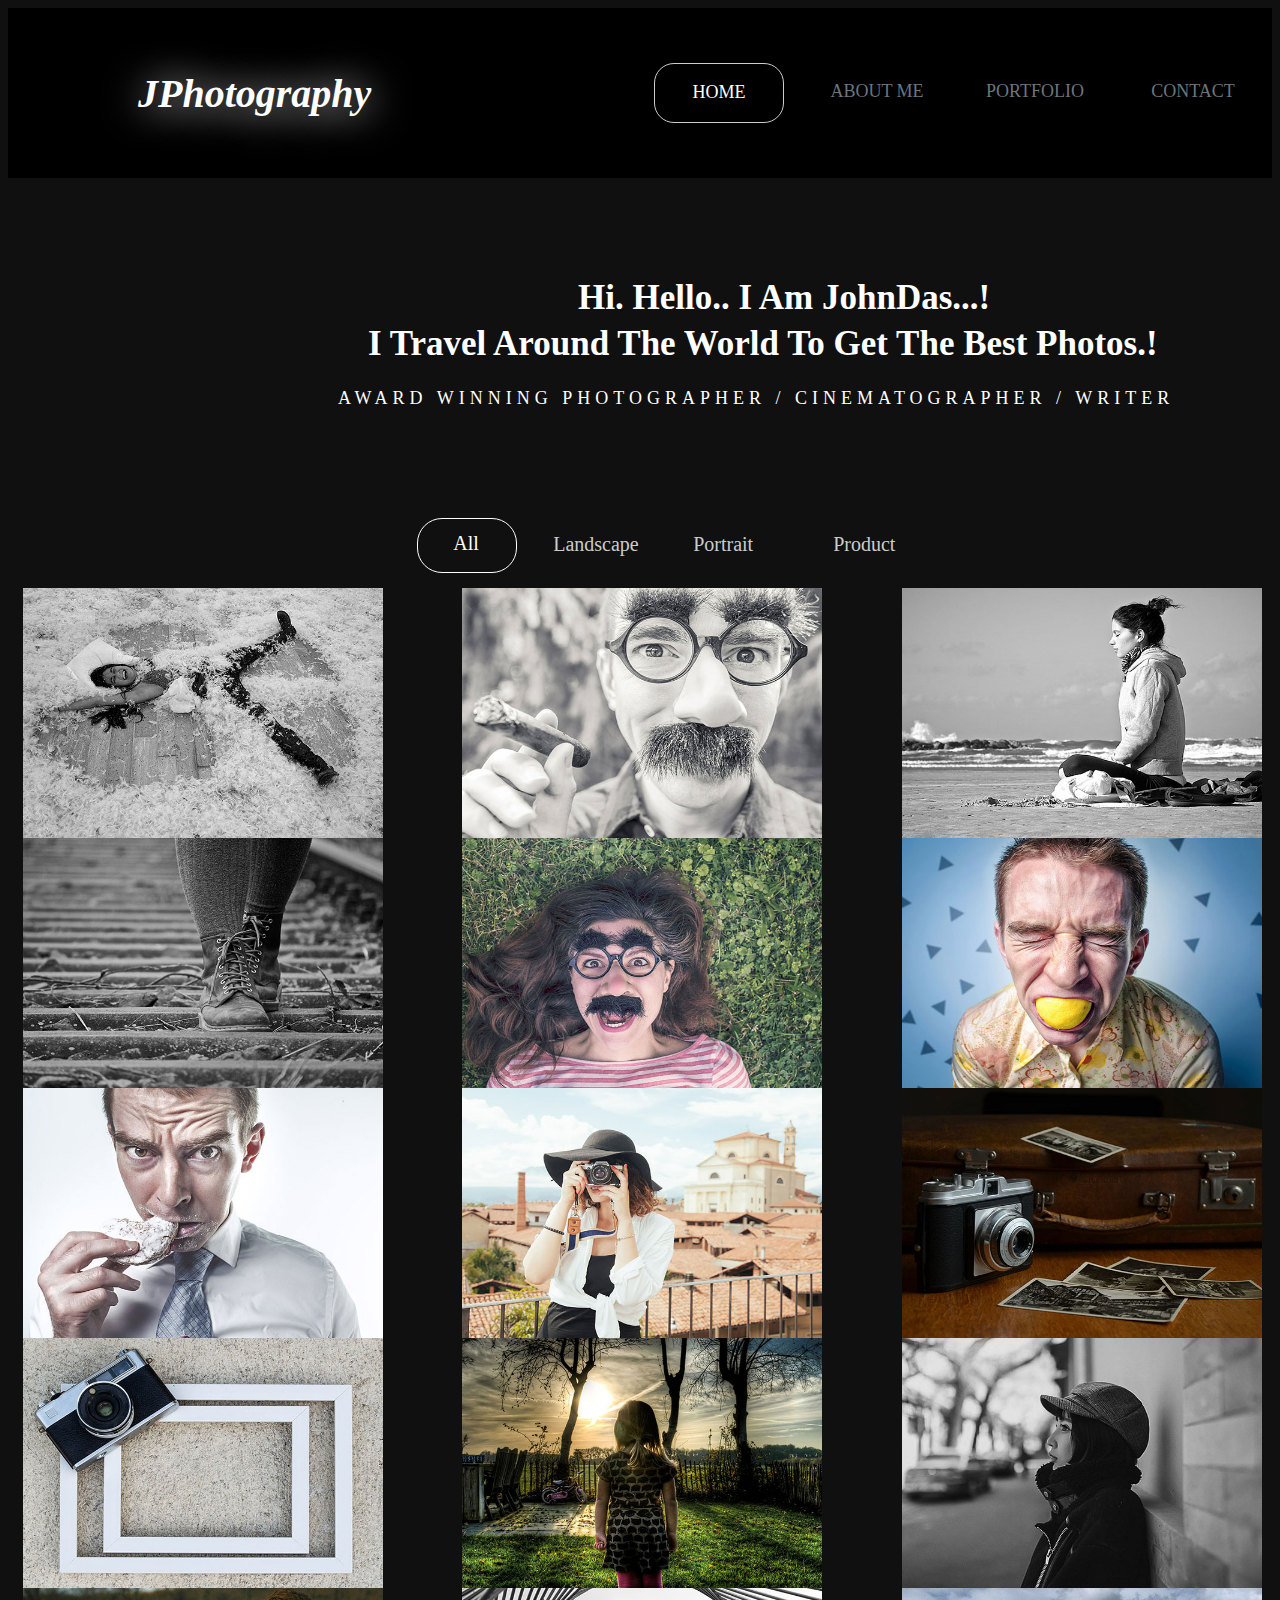
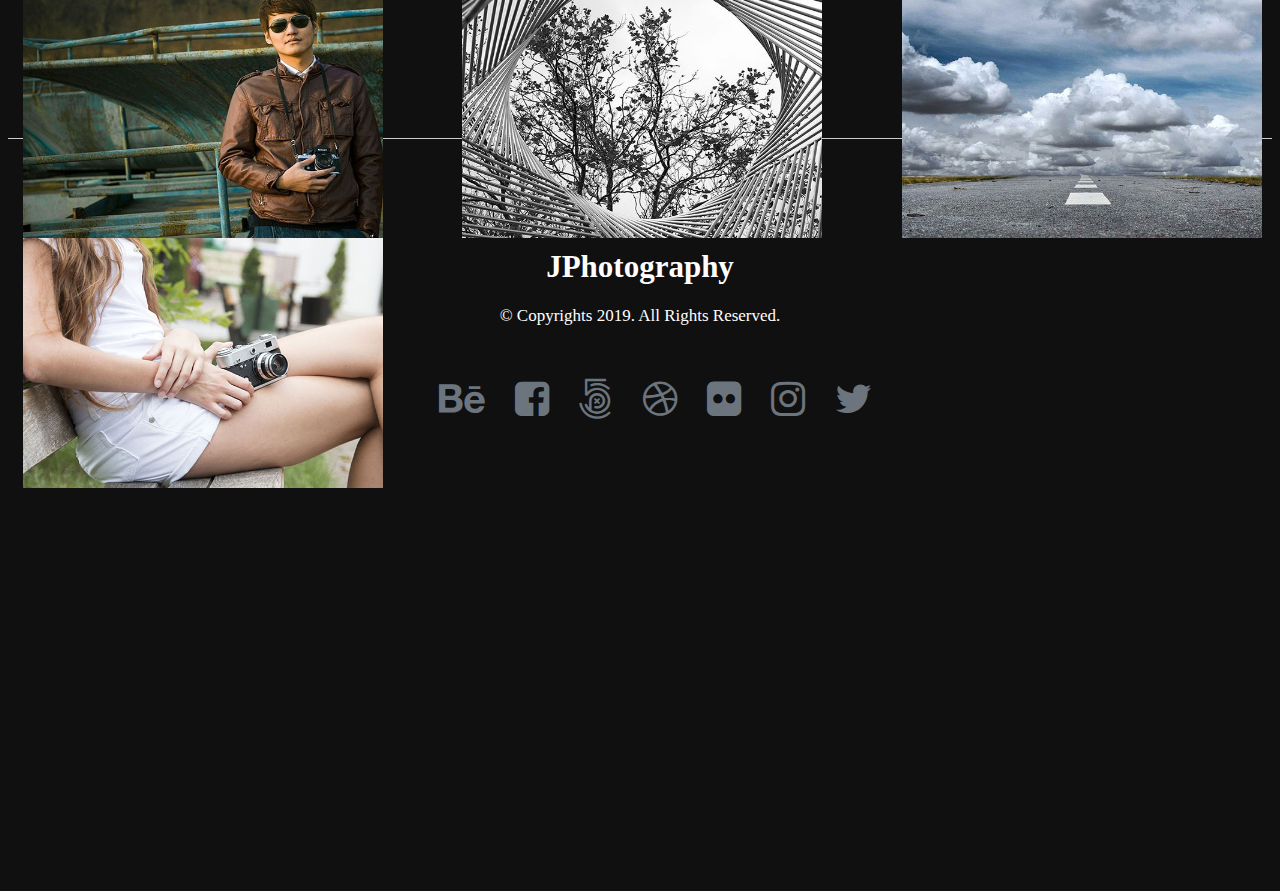
<file: index.html>
<html>
<head>
<link href="css/style5.css" rel="stylesheet"/>
<meta name="viewport" content="width=device-width, initial-scale=1">
<link rel="stylesheet" href="https://cdnjs.cloudflare.com/ajax/libs/font-awesome/4.7.0/css/font-awesome.min.css">
<meta name="viewport" content="width=device-width, initial-scale=1">
<link rel="stylesheet" href="https://cdnjs.cloudflare.com/ajax/libs/font-awesome/4.7.0/css/font-awesome.min.css">
<meta name="viewport" content="width=device-width, initial-scale=1">
<link rel="stylesheet" href="https://cdnjs.cloudflare.com/ajax/libs/font-awesome/4.7.0/css/font-awesome.min.css">
<meta name="viewport" content="width=device-width, initial-scale=1">
<link rel="stylesheet" href="https://cdnjs.cloudflare.com/ajax/libs/font-awesome/4.7.0/css/font-awesome.min.css">
<meta name="viewport" content="width=device-width, initial-scale=1">
<link rel="stylesheet" href="https://cdnjs.cloudflare.com/ajax/libs/font-awesome/4.7.0/css/font-awesome.min.css">
<meta name="viewport" content="width=device-width, initial-scale=1">
<link rel="stylesheet" href="https://cdnjs.cloudflare.com/ajax/libs/font-awesome/4.7.0/css/font-awesome.min.css">
<meta name="viewport" content="width=device-width, initial-scale=1">
<link rel="stylesheet" href="https://cdnjs.cloudflare.com/ajax/libs/font-awesome/4.7.0/css/font-awesome.min.css">





</head>
<body>
<div class="box1">
<div class="box2"><h1 class="h">JPhotography</h1></div>
<div class="box3">
<div class="box4">HOME</div>
<div class="box5">ABOUT ME</div>
<div class="box6">PORTFOLIO</div>
<div class="box7">CONTACT</div>
</div>
</div>
<div class="box8">
<h1 class="h1">Hi. Hello.. I Am JohnDas...!<br>	</h1>
<h1 class="h2">I Travel Around The World To Get The Best Photos.!</h1>
<p class="p1">AWARD WINNING PHOTOGRAPHER / CINEMATOGRAPHER / WRITER</p>
</div>
<div class="box9">
<div class="box10">All</div>
<div class="box11">Landscape</div>
<div class="box11">Portrait</div>
<div class="box11">Product</div> 
</div>
<div class="box12">
<div class="box13">
<img src="images/by-magdalena-roeseler.jpg" class="img">
<div class="box14">
<h1 class="h4">Happy Girl</h1>
</div>
</div>

<div class="box13">
<img src="images/cigar.jpg" class="img">
<div class="box14">
<h1 class="h4">The Sigar Man</h1>
</div>
</div>

<div class="box13">
<img src="images/yoga.jpg" class="img">
<div class="box14">
<h1 class="h4">Yoga/Meditation</h1>
</div>
</div>

<div class="box13">
<img src="images/shoes (1).jpg" class="img">
<div class="box14">
<h1 class="h4">Shoes On Track</h1>
</div>
</div>

<div class="box13">
<img src="images/grimace.jpg" class="img">
<div class="box14">
<h1 class="h4">Happy Facc Up</h1>
</div>
</div>

<div class="box13">
<img src="images/lemon.jpg" class="img">
<div class="box14">
<h1 class="h4">Lemon Face</h1>
</div>
</div>

<div class="box13">
<img src="images/hunger.jpg" class="img">
<div class="box14">
<h1 class="h4">Hunger Man</h1>
</div>
</div>

<div class="box13">
<img src="images/photographer-f.jpg" class="img">
<div class="box14">
<h1 class="h5">Photo By Photographer</h1>
</div>
</div>

<div class="box13">
<img src="images/camera.jpg" class="img">
<div class="box14">
<h1 class="h4">vintage Camera</h1>
</div>
</div>

<div class="box13">
<img src="images/frame.jpg" class="img">
<div class="box14">
<h1 class="h4">Camera Frame</h1>
</div>
</div>

<div class="box13">
<img src="images/girl-indark.jpg" class="img">
<div class="box14">
<h1 class="h4">Girl in Garden</h1>
</div>
</div>

<div class="box13">
<img src="images/woman.jpg" class="img">
<div class="box14">
<h1 class="h4">Girl Portrait B/W </h1>
</div>
</div>

<div class="box13">
<img src="images/photographer.jpg" class="img">
<div class="box14">
<h1 class="h4">Retro Photographer</h1>
</div>
</div>

<div class="box13">
<img src="images/nautre-view.jpg" class="img">
<div class="box14">
<h1 class="h4">Spiral View</h1>
</div>
</div>

<div class="box13">
<img src="images/way.jpg" class="img">
<div class="box14">
<h1 class="h4">Happy Clouds</h1>
</div>
</div>

<div class="box13">
<img src="images/girl-with-camera.jpg" class="img">
<div class="box14">
<h1 class="h4">Photographer Phose</h1>
</div>
</div>
</div>
<div class="box15"></div>
<div class="box16">
<h1 class="h6">JPhotography</h1>
<p class="p2">© Copyrights 2019. All Rights Reserved.</p>
</div>
<div class="box17"><i class="fa fa-behance"></i><i class="fa fa-facebook-square"></i><i class="fa fa-500px"></i><i class="fa fa-dribbble"></i><i class="fa fa-flickr"></i><i class="fa fa-instagram"></i><i class="fa fa-twitter"></i></div>
</body>
</html>
</file>
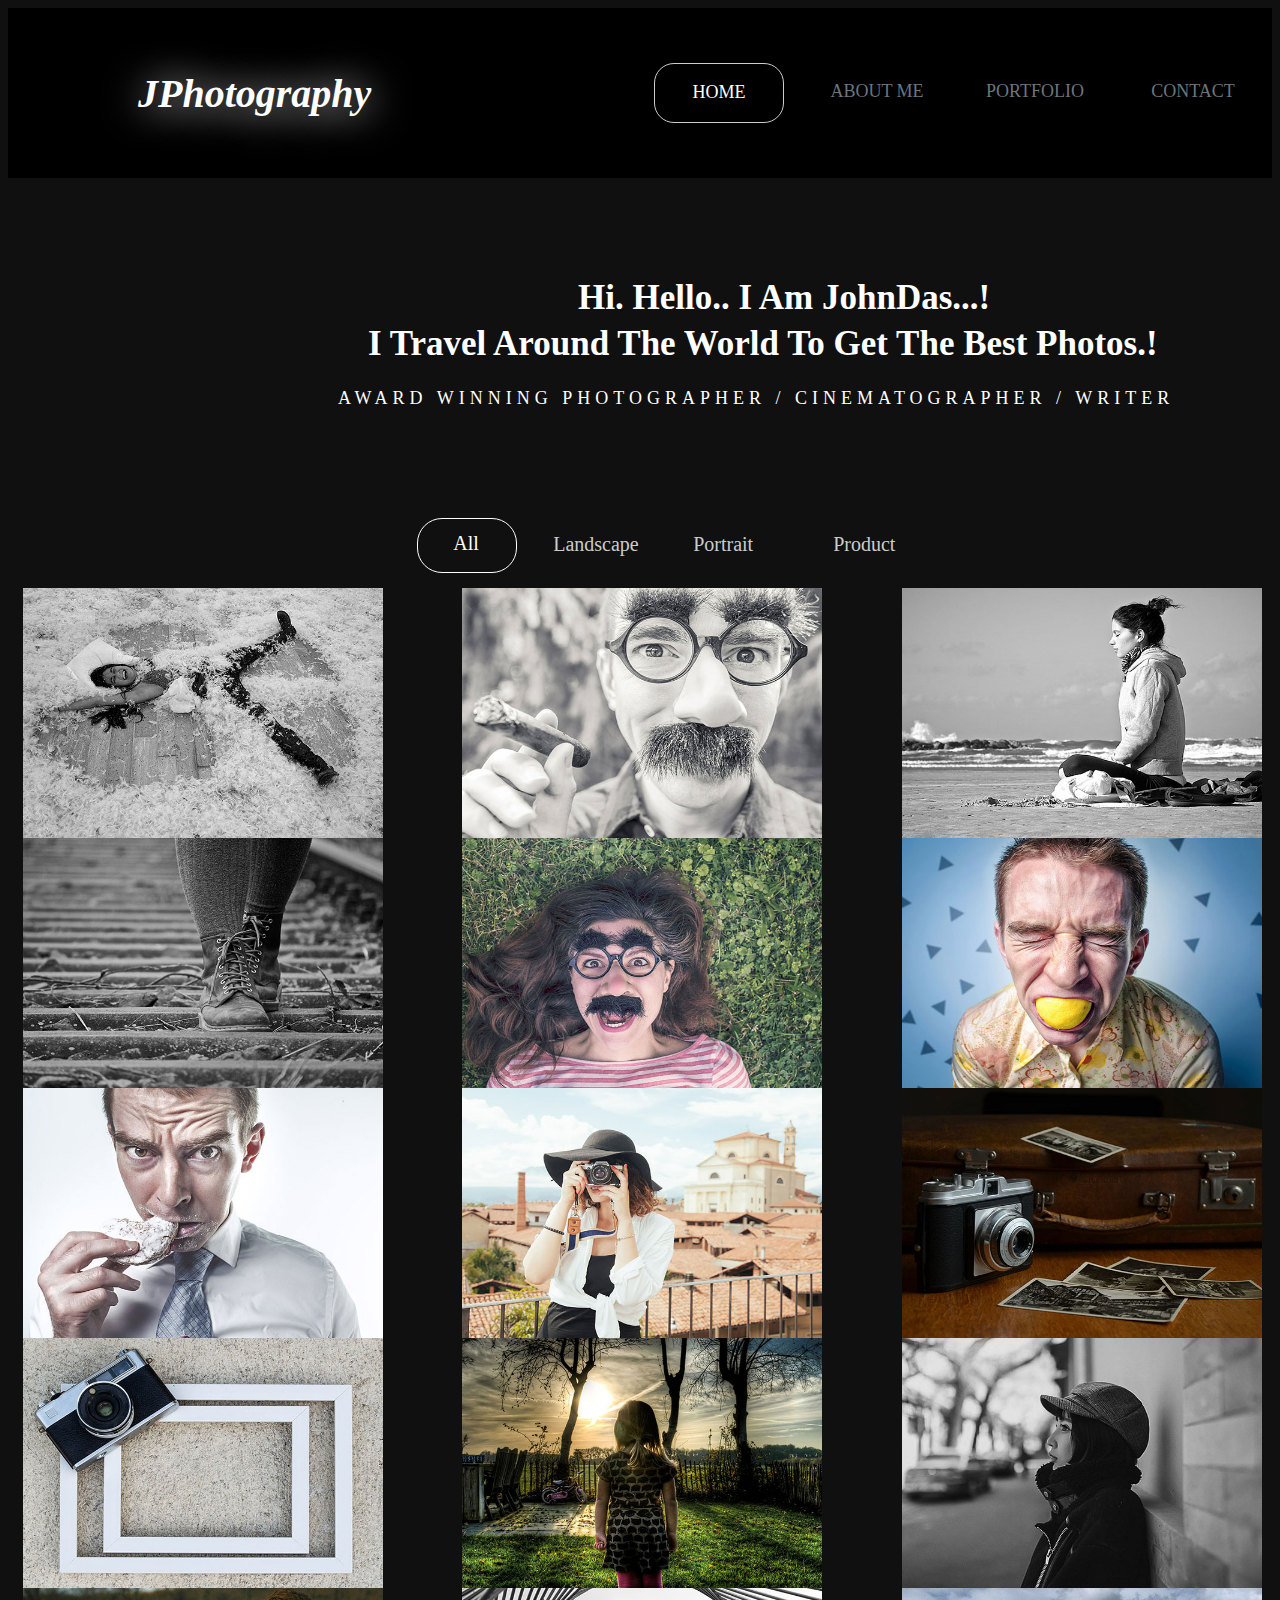
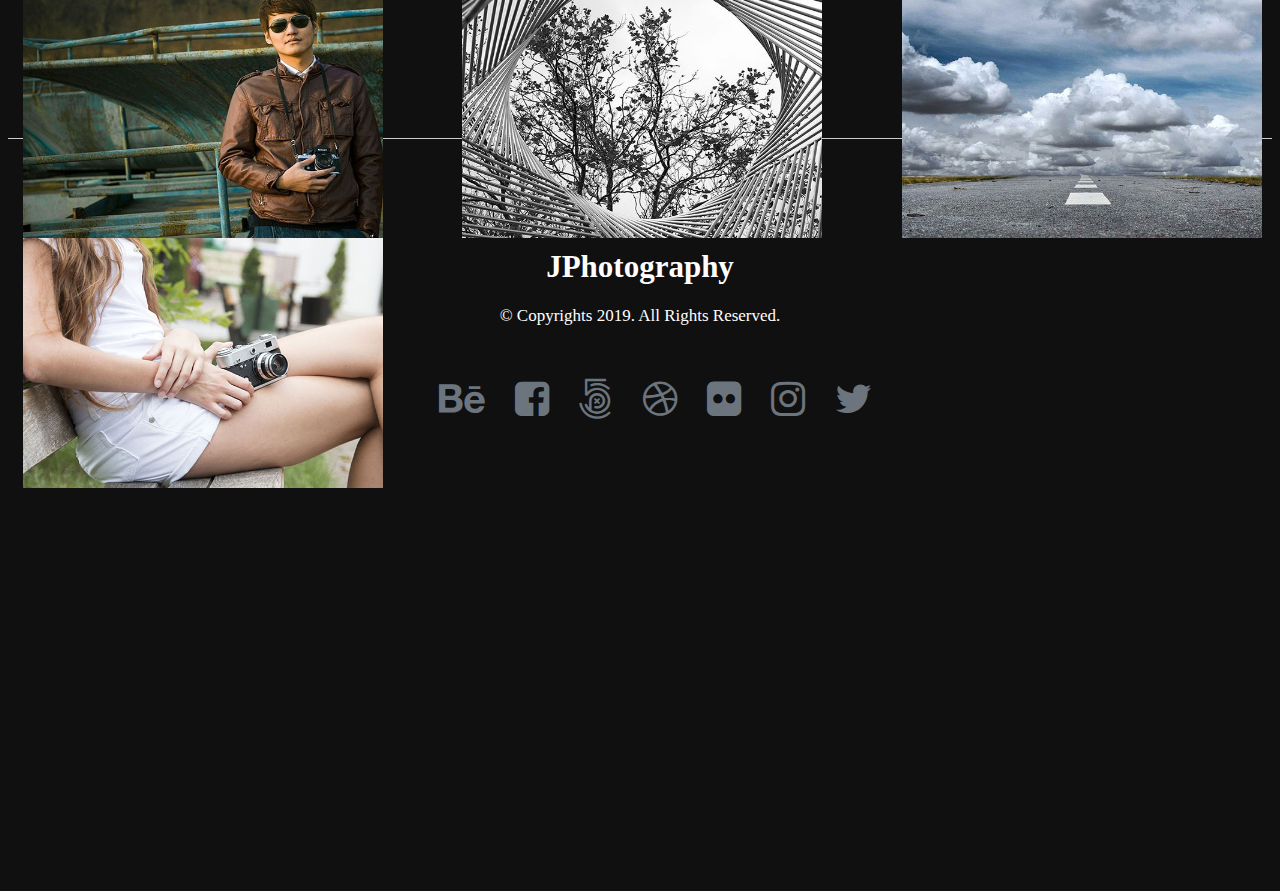
<file: photograph.html>
<html>
<head>
<link href="css/style5.css" rel="stylesheet"/>
<meta name="viewport" content="width=device-width, initial-scale=1">
<link rel="stylesheet" href="https://cdnjs.cloudflare.com/ajax/libs/font-awesome/4.7.0/css/font-awesome.min.css">
<meta name="viewport" content="width=device-width, initial-scale=1">
<link rel="stylesheet" href="https://cdnjs.cloudflare.com/ajax/libs/font-awesome/4.7.0/css/font-awesome.min.css">
<meta name="viewport" content="width=device-width, initial-scale=1">
<link rel="stylesheet" href="https://cdnjs.cloudflare.com/ajax/libs/font-awesome/4.7.0/css/font-awesome.min.css">
<meta name="viewport" content="width=device-width, initial-scale=1">
<link rel="stylesheet" href="https://cdnjs.cloudflare.com/ajax/libs/font-awesome/4.7.0/css/font-awesome.min.css">
<meta name="viewport" content="width=device-width, initial-scale=1">
<link rel="stylesheet" href="https://cdnjs.cloudflare.com/ajax/libs/font-awesome/4.7.0/css/font-awesome.min.css">
<meta name="viewport" content="width=device-width, initial-scale=1">
<link rel="stylesheet" href="https://cdnjs.cloudflare.com/ajax/libs/font-awesome/4.7.0/css/font-awesome.min.css">
<meta name="viewport" content="width=device-width, initial-scale=1">
<link rel="stylesheet" href="https://cdnjs.cloudflare.com/ajax/libs/font-awesome/4.7.0/css/font-awesome.min.css">





</head>
<body>
<div class="box1">
<div class="box2"><h1 class="h">JPhotography</h1></div>
<div class="box3">
<div class="box4">HOME</div>
<div class="box5">ABOUT ME</div>
<div class="box6">PORTFOLIO</div>
<div class="box7">CONTACT</div>
</div>
</div>
<div class="box8">
<h1 class="h1">Hi. Hello.. I Am JohnDas...!<br>	</h1>
<h1 class="h2">I Travel Around The World To Get The Best Photos.!</h1>
<p class="p1">AWARD WINNING PHOTOGRAPHER / CINEMATOGRAPHER / WRITER</p>
</div>
<div class="box9">
<div class="box10">All</div>
<div class="box11">Landscape</div>
<div class="box11">Portrait</div>
<div class="box11">Product</div> 
</div>
<div class="box12">
<div class="box13">
<img src="images/by-magdalena-roeseler.jpg" class="img">
<div class="box14">
<h1 class="h4">Happy Girl</h1>
</div>
</div>

<div class="box13">
<img src="images/cigar.jpg" class="img">
<div class="box14">
<h1 class="h4">The Sigar Man</h1>
</div>
</div>

<div class="box13">
<img src="images/yoga.jpg" class="img">
<div class="box14">
<h1 class="h4">Yoga/Meditation</h1>
</div>
</div>

<div class="box13">
<img src="images/shoes (1).jpg" class="img">
<div class="box14">
<h1 class="h4">Shoes On Track</h1>
</div>
</div>

<div class="box13">
<img src="images/grimace.jpg" class="img">
<div class="box14">
<h1 class="h4">Happy Facc Up</h1>
</div>
</div>

<div class="box13">
<img src="images/lemon.jpg" class="img">
<div class="box14">
<h1 class="h4">Lemon Face</h1>
</div>
</div>

<div class="box13">
<img src="images/hunger.jpg" class="img">
<div class="box14">
<h1 class="h4">Hunger Man</h1>
</div>
</div>

<div class="box13">
<img src="images/photographer-f.jpg" class="img">
<div class="box14">
<h1 class="h5">Photo By Photographer</h1>
</div>
</div>

<div class="box13">
<img src="images/camera.jpg" class="img">
<div class="box14">
<h1 class="h4">vintage Camera</h1>
</div>
</div>

<div class="box13">
<img src="images/frame.jpg" class="img">
<div class="box14">
<h1 class="h4">Camera Frame</h1>
</div>
</div>

<div class="box13">
<img src="images/girl-indark.jpg" class="img">
<div class="box14">
<h1 class="h4">Girl in Garden</h1>
</div>
</div>

<div class="box13">
<img src="images/woman.jpg" class="img">
<div class="box14">
<h1 class="h4">Girl Portrait B/W </h1>
</div>
</div>

<div class="box13">
<img src="images/photographer.jpg" class="img">
<div class="box14">
<h1 class="h4">Retro Photographer</h1>
</div>
</div>

<div class="box13">
<img src="images/nautre-view.jpg" class="img">
<div class="box14">
<h1 class="h4">Spiral View</h1>
</div>
</div>

<div class="box13">
<img src="images/way.jpg" class="img">
<div class="box14">
<h1 class="h4">Happy Clouds</h1>
</div>
</div>

<div class="box13">
<img src="images/girl-with-camera.jpg" class="img">
<div class="box14">
<h1 class="h4">Photographer Phose</h1>
</div>
</div>
</div>
<div class="box15"></div>
<div class="box16">
<h1 class="h6">JPhotography</h1>
<p class="p2">© Copyrights 2019. All Rights Reserved.</p>
</div>
<div class="box17"><i class="fa fa-behance"></i><i class="fa fa-facebook-square"></i><i class="fa fa-500px"></i><i class="fa fa-dribbble"></i><i class="fa fa-flickr"></i><i class="fa fa-instagram"></i><i class="fa fa-twitter"></i></div>
</body>
</html>
</file>
<file: css/style5.css>
body{background-color:#101010;height:275%}
.box1{background-color:red;height:170px;width:100%;display:flex;flex-direction:row}
.box2{background-color:black;height:170px;width:50%;display:flex;align-items:center }
.box3{background-color:black;height:170px;width:50%;display:flex;align-items:center;justify-content:space-around}
.h{font-style:italic;font-size:40px;margin-left:130px;color:white;text-shadow:2px 2px 40px white}
.box4{border:1px solid #ccc;height:60px;width:130px;border-radius:20px 20px 20px 20px;text-align:center;font-size:18px;padding-top:18px;box-sizing:border-box;color:white}
.box4:hover{box-shadow:2px 2px 20px white}
.box5{height:60px;width:130px;text-align:center;font-size:18px;padding-top:18px;box-sizing:border-box;color:#6c757d;}
.box5:hover{color:white}
.box6{height:60px;width:130px;text-align:center;font-size:18px;padding-top:18px;box-sizing:border-box;color:#6c757d}
.box6:hover{color:white}
.box7{height:60px;width:130px;text-align:center;font-size:18px;padding-top:18px;box-sizing:border-box;color:#6c757d}
.box7:hover{color:white}
.box8{height:240px;width:71%;margin-left:300px;margin-top:100px}
.h1{margin-left:270px;color:white;font-size:35px}
.h2{color:white;font-size:35px;margin-left:60px;margin-top:-17px}
.p1{color:white;font-size:18px;letter-spacing:5px;margin-left:30px}
.box9{height:70px;width:60%;margin-left:290px;display:flex;justify-content:center}
.box10{border:1px solid white;border-radius:25px 25px 25px 25px;height:55px;width:100px;color:white;font-size:20px;box-sizing:border-box;padding-left:35px;padding-top:13px}
.box11{height:55px;width:140px;color:#ccc;font-size:20px;border-radius:30px 30px 30px 30px;padding-left:36px;padding-top:15px;box-sizing:border-box;}
.box11:hover{border:1px solid white;height:55px;width:140px;color:white}
 .box12{background-color:#101010;height:1050px;width:98%;margin-left:15px;display:flex;flex-wrap:wrap;justify-content:space-between}
.box13{background-color:red;height:250px;width:360px;position:relative}
.box14{position:absolute;background-color:black;margin-left:18px;height:60px;width:330px;bottom:20px;transition:.4s;opacity:0;overflow:hidden}
.box13:hover .box14{height:60px;transition:.4s;opacity:1}
.h4{font-size:30px;margin-left:10px;text-align:center;color:white;transform:translateY(30px);transition: .5s}
.box13:hover .h4{transform:translateY(-10px)}
.img{height:250px;width:360px;}
.h5{color:white;font-size:25px;text-align:center;transform:translateY(30px);transition: .5s}
.box13:hover .h5{transform:translateY(-2px)}
.box15{border-bottom:1px solid #ccc;height:100px;width:100%;}
.box16{height:100px;width:100%;margin-top:110px;}
.h6{font-size:31px;color:white;display:flex;justify-content:center;align-items:flex-start}
.p2{font-size:17px;color:white;display:flex;justify-content:center;align-items:flex-start}
.box17{height:90px;width:100%;display:flex;justify-content:center;margin-top:30px}
.box17 i{font-size:40px;color:#6c757d;margin-left:30px;transition:1s}
.box17 i:hover{color:#fff}


















@media screen and (max-width:600px) 
{
body{background-color:#101010;height:435%}
.box1{background-color:red;height:170px;width:100%;display:flex;flex-direction:column}
.box2{background-color:black;height:170px;width:100%;display:flex;align-items:center }
.box3{background-color:black;height:170px;width:100%;display:flex;align-items:center;flex-direction:column;display:none}
.box1:hover .box3{display:block;}
.h{font-style:italic;font-size:40px;margin-left:130px;color:white;text-shadow:2px 2px 40px white}
.box4{border:1px solid #ccc;height:60px;width:100%;border-radius:20px 20px 20px 20px;text-align:center;font-size:18px;padding-top:18px;box-sizing:border-box;color:white}
.box4:hover{box-shadow:2px 2px 20px white}
.box5{height:60px;width:100%;text-align:center;font-size:18px;padding-top:18px;box-sizing:border-box;color:#6c757d;}
.box5:hover{color:white;border:1px solid #ccc;border-radius:20px 20px 20px 20px;}
.box6{height:60px;width:100%;text-align:center;font-size:18px;padding-top:18px;box-sizing:border-box;color:#6c757d}
.box6:hover{color:white;border:1px solid #ccc;border-radius:20px 20px 20px 20px;}
.box7{height:60px;width:100%;text-align:center;font-size:18px;padding-top:18px;box-sizing:border-box;color:#6c757d}
.box7:hover{color:white;border:1px solid #ccc;border-radius:20px 20px 20px 20px;}
.box8{background-color:black;height:240px;width:100%;margin-left:5px;margin-top:180px}
.h1{margin-left:60px;color:white;font-size:30px}
.h2{color:white;font-size:25px;margin-left:30px;text-align:center}
.p1{color:white;font-size:18px;letter-spacing:5px;margin-left:30px}	
.box9{background-color:black;height:70px;width:100%;margin-left:10px;display:flex;justify-content:center}
.box10{border:1px solid white;border-radius:25px 25px 25px 25px;height:50px;width:90px;color:white;font-size:18px;box-sizing:border-box;padding-left:35px;padding-top:13px}
.box11{height:45px;width:110px;color:#ccc;font-size:18px;border-radius:30px 30px 30px 30px;padding-left:28px;padding-top:15px;box-sizing:border-box;}
.box11:hover{border:1px solid white;height:45px;width:110px;color:white}
.box12{background-color:#101010;height:4300px;width:100%;margin-left:0px;display:flex;flex-wrap:wrap;}
.box13{background-color:green;height:250px;width:95%;margin-left:12px;position:relative;margin-top:10px}
.box14{position:absolute;background-color:black;margin-left:10px;height:60px;width:96%;bottom:30px;transition:.4s;opacity:0;overflow:hidden}
.box13:hover .box14{height:60px;transition:.4s;opacity:1}
.h4{font-size:30px;margin-left:10px;text-align:center;color:white;transform:translateY(30px);transition: .5s}
.box13:hover .h4{transform:translateY(-10px)}
.img{height:250px;width:100%}
.h5{color:white;font-size:25px;text-align:center;transform:translateY(30px);transition: .5s}
.box13:hover .h5{transform:translateY(-2px)}
.box15{border-bottom:4px solid #ccc;height:100px;width:100%;}
.box16{height:100px;width:100%;}
.h6{font-size:31px;color:white;display:flex;justify-content:center;align-items:flex-start}
.p2{font-size:17px;color:white;display:flex;justify-content:center;align-items:flex-start}
.box17{height:90px;width:100%;display:flex;justify-content:center;margin-top:30px}
.box17 i{font-size:30px;color:#6c757d;margin-left:30px}
.box17 i:hover{color:#fff}
}
</file>
